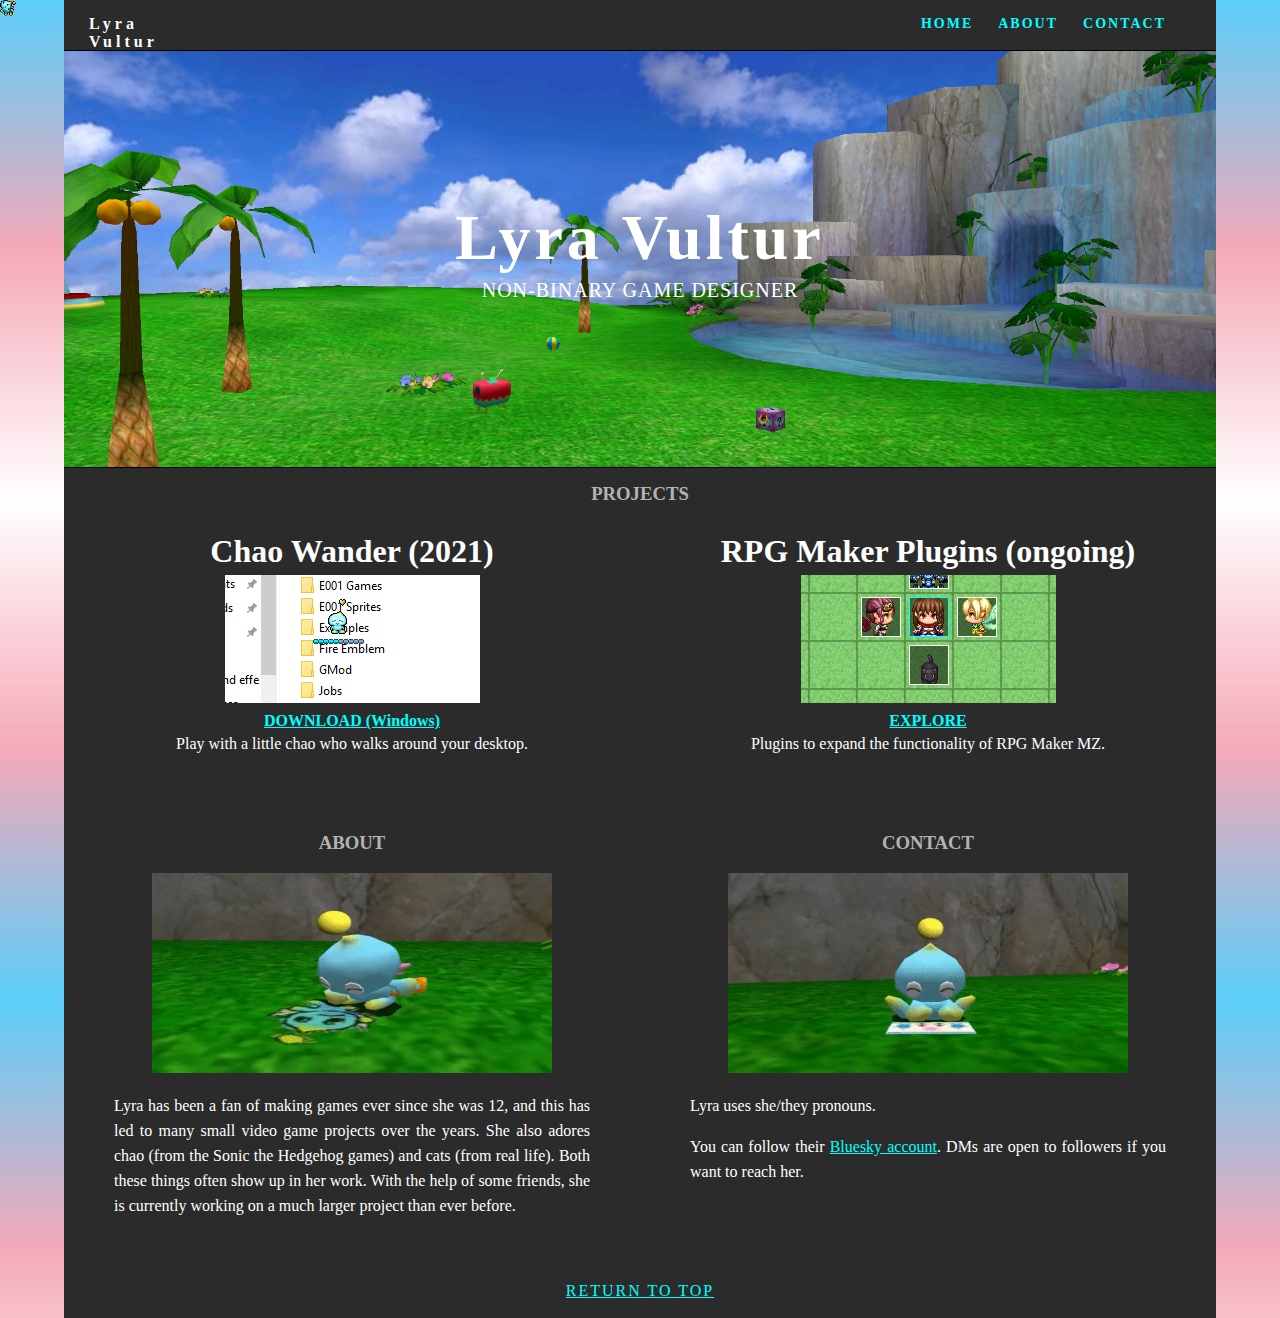
<file: index.html>
<!doctype html>
<html lang="en-US">
<head>
<meta charset="utf-8">
<meta http-equiv="X-UA-Compatible" content="IE=edge">
<meta name="viewport" content="width=device-width, initial-scale=1">
<title>Lyra Vultur</title>
<link href="css/singlePageTemplate.css" rel="stylesheet" type="text/css">
<link rel="icon" type="image/x-icon" href="images/favicon.ico">
<!--The following script tag downloads a font from the Adobe Edge Web Fonts server for use within the web page. We recommend that you do not modify it.-->
<script>var __adobewebfontsappname__="dreamweaver"</script>
<script src="http://use.edgefonts.net/source-sans-pro:n2:default.js" type="text/javascript"></script>
<script src="scripts/follow_cursor.js" type="text/javascript"></script>
<script src="scripts/sparkles2.js" type="text/javascript"></script>
<!-- HTML5 shim and Respond.js for IE8 support of HTML5 elements and media queries -->
<!-- WARNING: Respond.js doesn't work if you view the page via file:// -->
<!--[if lt IE 9]>
      <script src="https://oss.maxcdn.com/html5shiv/3.7.2/html5shiv.min.js"></script>
      <script src="https://oss.maxcdn.com/respond/1.4.2/respond.min.js"></script>
    <![endif]-->
</head>
<body>
<div id="lilbab" class="lilbab"><img src="images/lilbab.gif"></div>
<!-- Main Container -->
<div class="container"> 
  <!-- Navigation -->
  <header> <a href="">
    <h4 class="logo">Lyra Vultur</h4>
    </a>
    <nav>
      <ul>
        <li><a href="#hero">HOME</a></li>
        <li><a href="#about">ABOUT</a></li>
        <li> <a href="#contact">CONTACT</a></li>
      </ul>
    </nav>
  </header>
  <!-- Hero Section -->
  <section class="hero" id="hero">
    <h2 class="hero_header">Lyra Vultur</h2>
    <p class="tagline">Non-binary game designer</p>
  </section>
  <!-- About Section -->
  <!-- Stats Gallery Section -->
  <div class="gallery">
   <h3>PROJECTS</h3>
    <div class="thumbnail">
      <h1 class="stats">Chao Wander (2021)</h1>
      <p><img src="images/chaowander_thumb.png"></p>
		<h4><a href="download/chao-wander.zip">DOWNLOAD (Windows)</a></h4>
      <p>Play with a little chao who walks around your desktop.</p>
    </div>
    <div class="thumbnail">
      <h1 class="stats">RPG Maker Plugins (ongoing)</h1>
      <p><img src="images/rpgm_plugins.png"></p>
		<h4><a href="https://github.com/LyraVultur/RPGMakerPlugins">EXPLORE</a></h4>
      <p>Plugins to expand the functionality of RPG Maker MZ.</p>
    </div>
  </div>
  <!-- More Info Section -->
  <footer>
    <article class="footer_column">
      <h3>ABOUT</h3>
      <img src="images/Crayon.gif" alt="" width="421" height="314" class="cards"/>
      <p>Lyra has been a fan of making games ever since she was 12, and this has led to many small video game projects over the years. She also adores chao (from the Sonic the Hedgehog games) and cats (from real life). Both these things often show up in her work. With the help of some friends, she is currently working on a much larger project than ever before. </p>
    </article>
    <article class="footer_column">
      <h3>CONTACT</h3>
      <img src="images/Picture_book.gif" alt="" width="421" height="314" class="cards"/>
      <p>Lyra uses she/they pronouns.</p><p>You can follow their <a href="https://bsky.app/profile/lyravultur.bsky.social">Bluesky account</a>. DMs are open to followers if you want to reach her.</p>
    </article>
  </footer>
  <!-- Footer Section -->
  <!-- Copyrights Section -->
	<div class="copyright"><p><a href="#top">Return to top</a></p></div>
</div>
<!-- Main Container Ends -->
</body>
</html>
</file>
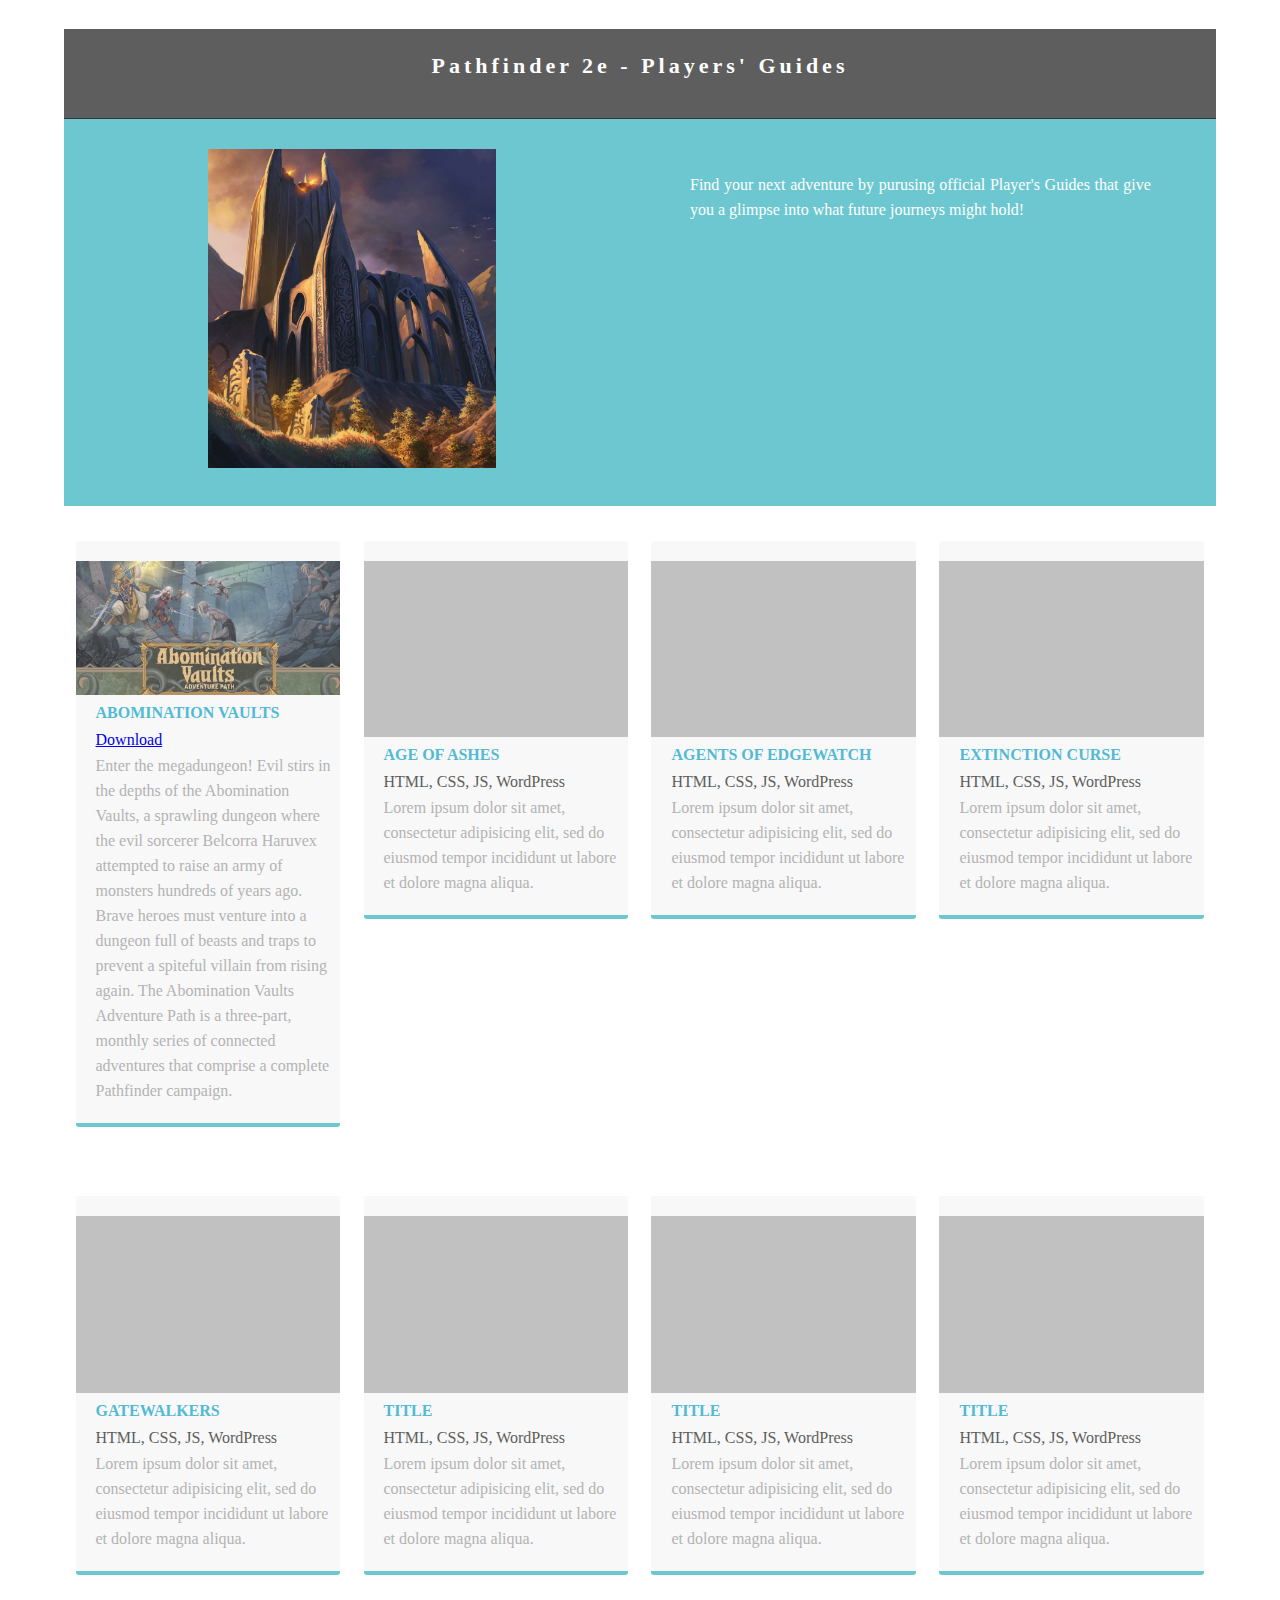
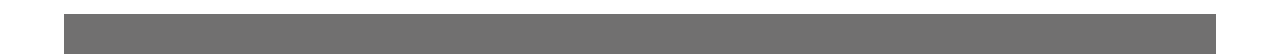
<file: pf2e/playerguides.html>
<!doctype html>
<html>
<head>
<meta charset="utf-8">
<meta http-equiv="X-UA-Compatible" content="IE=edge">
<meta name="viewport" content="width=device-width, initial-scale=1">
<title>Pathfinder 2e - Players' Guides</title>
<link href="css/simpleGridTemplate.css" rel="stylesheet" type="text/css">
</head>
<body>
<!-- Main Container -->
<div class="container"> 
  <!-- Header -->
  <header class="header">
    <h4 class="logo">Pathfinder 2e - Players' Guides</h4>
  </header>
  <!-- Hero Section -->
  <section class="intro">
    <div class="column"> <img src="images/profile.png" alt="" class="profile"> </div>
    <div class="column">
      <p>Find your next adventure by purusing official Player's Guides that give you a glimpse into what future journeys might hold!</p>
</div>
  </section>
  <!-- Stats Gallery Section -->
  <div class="gallery">
    <div class="thumbnail"> <a href="#"><img src="images/abom.jpg" alt="" width="2000" class="cards"/></a>
      <h4>ABOMINATION VAULTS</h4>
      <p class="tag"><a href="https://downloads.paizo.com/AbominationVaults_PlayersGuide.pdf">Download</a></p>
      <p class="text_column">Enter the megadungeon! Evil stirs in the depths of the Abomination Vaults, a sprawling dungeon where the evil sorcerer Belcorra Haruvex attempted to raise an army of monsters hundreds of years ago. Brave heroes must venture into a dungeon full of beasts and traps to prevent a spiteful villain from rising again. The Abomination Vaults Adventure Path is a three-part, monthly series of connected adventures that comprise a complete Pathfinder campaign.</p>
    </div>
    <div class="thumbnail"> <a href="#"><img src="images/bkg_06.jpg" alt="" width="2000" class="cards"/></a>
      <h4>AGE OF ASHES</h4>
      <p class="tag">HTML, CSS, JS, WordPress</p>
      <p class="text_column">Lorem ipsum dolor sit amet, consectetur adipisicing elit, sed do eiusmod tempor incididunt ut labore et dolore magna aliqua.</p>
    </div>
    <div class="thumbnail"> <a href="#"><img src="images/bkg_06.jpg" alt="" width="2000" class="cards"/></a>
      <h4>AGENTS OF EDGEWATCH</h4>
      <p class="tag">HTML, CSS, JS, WordPress</p>
      <p class="text_column">Lorem ipsum dolor sit amet, consectetur adipisicing elit, sed do eiusmod tempor incididunt ut labore et dolore magna aliqua.</p>
    </div>
    <div class="thumbnail"> <a href="#"><img src="images/bkg_06.jpg" alt="" width="2000" class="cards"/></a>
      <h4>EXTINCTION CURSE</h4>
      <p class="tag">HTML, CSS, JS, WordPress</p>
      <p class="text_column">Lorem ipsum dolor sit amet, consectetur adipisicing elit, sed do eiusmod tempor incididunt ut labore et dolore magna aliqua.</p>
    </div>
  </div>
  <div class="gallery">
    <div class="thumbnail"> <a href="#"><img src="images/bkg_06.jpg" alt="" width="2000" class="cards"/></a>
      <h4>GATEWALKERS</h4>
      <p class="tag">HTML, CSS, JS, WordPress</p>
      <p class="text_column">Lorem ipsum dolor sit amet, consectetur adipisicing elit, sed do eiusmod tempor incididunt ut labore et dolore magna aliqua.</p>
    </div>
    <div class="thumbnail"> <a href="#"><img src="images/bkg_06.jpg" alt="" width="2000" class="cards"/></a>
      <h4>TITLE</h4>
      <p class="tag">HTML, CSS, JS, WordPress</p>
      <p class="text_column">Lorem ipsum dolor sit amet, consectetur adipisicing elit, sed do eiusmod tempor incididunt ut labore et dolore magna aliqua.</p>
    </div>
    <div class="thumbnail"> <a href="#"><img src="images/bkg_06.jpg" alt="" width="2000" class="cards"/></a>
      <h4>TITLE</h4>
      <p class="tag">HTML, CSS, JS, WordPress</p>
      <p class="text_column">Lorem ipsum dolor sit amet, consectetur adipisicing elit, sed do eiusmod tempor incididunt ut labore et dolore magna aliqua.</p>
    </div>
    <div class="thumbnail"> <a href="#"><img src="images/bkg_06.jpg" alt="" width="2000" class="cards"/></a>
      <h4>TITLE</h4>
      <p class="tag">HTML, CSS, JS, WordPress</p>
      <p class="text_column">Lorem ipsum dolor sit amet, consectetur adipisicing elit, sed do eiusmod tempor incididunt ut labore et dolore magna aliqua.</p>
    </div>
  </div>
  <!-- Footer Section -->
  <!-- Copyrights Section -->
  <div class="copyright"> </div>
</div>
<!-- Main Container Ends -->
</body>
</html>
</file>
<file: css/singlePageTemplate.css>
@charset "UTF-8";
/* Body */
body {
	font-family: source-sans-pro;
	background-color: black;
	background-image: linear-gradient(#5BCEFA, #F5A9B8, white, #F5A9B8, #5BCEFA);
	margin-top: 0px;
	margin-right: 0px;
	margin-bottom: 0px;
	margin-left: 0px;
	font-style: normal;
	font-weight: 200;
}

a:link {
  color: cyan;
}

a:visited {
  color: yellow;
}

a:hover {
  color: yellow;
}

a:active {
  color: greenyellow;
}

.lilbab { 
	width: 16px; 
	height: 16px; 
	position: absolute; 
}

/* Container */
.container {
	width: 90%;
	margin-left: auto;
	margin-right: auto;
	height: 1000px;
	background-color: black;
}
/* Navigation */
header {
	width: 100%;
	height: 5%;
	background-color: #2B2B2B;
	border-bottom: 1px solid black;
}
.logo {
	color: #fff;
	font-weight: bold;
	text-align: undefined;
	width: 10%;
	float: left;
	margin-top: 15px;
	margin-left: 25px;
	letter-spacing: 4px;
}
nav {
	float: right;
	width: 50%;
	text-align: right;
	margin-right: 25px;
}
header nav ul {
	list-style: none;
	float: right;
}
nav ul li {
	float: left;
	color: #FFFFFF;
	font-size: 14px;
	text-align: left;
	margin-right: 25px;
	letter-spacing: 2px;
	font-weight: bold;
	transition: all 0.3s linear;
}
ul li a {
	color: #FFFFFF;
	text-decoration: none;
}
ul li:hover a {
	color: #2C9AB7;
}
.hero_header {
	color: #FFFFFF;
	text-align: center;
	margin-top: 0px;
	margin-right: 0px;
	margin-bottom: 0px;
	margin-left: 0px;
	letter-spacing: 4px;
	font-size: 64px;
}
/* Hero Section */
.hero {
	background-color: #4E0076;
	background-image: url("../images/cwe-chao-garden-day.png");
	background-size: cover;
	background-repeat: no-repeat;
	background-position: center;
	padding-top: 150px;
	padding-bottom: 150px;
}
.light {
	font-weight: bold;
	color: #717070;
}
.tagline {
	text-align: center;
	color: #FFFFFF;
	margin-top: 4px;
	font-weight: lighter;
	font-size: 20px;
	text-transform: uppercase;
	letter-spacing: 1px;
}
/* About Section */
.text_column {
	width: 29%;
	text-align: justify;
	font-weight: lighter;
	line-height: 25px;
	float: left;
	padding-left: 20px;
	padding-right: 20px;
	color: #A3A3A3;
}
.about {
	padding-left: 25px;
	padding-right: 25px;
	padding-top: 1px;
	display: inline-block;
	background-color: #2B2B2B;
	margin-top: 0px;
}
/* Stats Gallery */
.stats {
	color: white;
	margin-bottom: 5px;
}
.gallery {
	clear: both;
	display: inline-block;
	width: 100%;
	background-color: #2B2B2B;
	/* [disabled]min-width: 400px;
*/
	padding-bottom: 35px;
	padding-top: 0px;
	margin-top: -5px;
	margin-bottom: -5px;
	align-items: center;
	text-align: center;
	border-top: 1px solid black;
	
}
.thumbnail {
	width: 50%;
	text-align: center;
	float: left;
	margin-top: 2px;
}

.gallery h3 {
	margin-top: 15px;
	margin-right: 5px;
	margin-bottom: 5px;
	margin-left: 5px;
	color: #B3B3B3;
}

.gallery .thumbnail h4 {
	margin-top: 5px;
	margin-right: 5px;
	margin-bottom: 5px;
	margin-left: 5px;
}

.gallery .thumbnail p {
	margin-top: 0px;
	margin-right: 0px;
	margin-bottom: 0px;
	margin-left: 0px;
	color: white;
}
/* Parallax Section */
.banner {
	background-color: #2D9AB7;
	background-image: url(../images/parallax.png);
	height: 400px;
	background-attachment: fixed;
	background-size: cover;
	background-repeat: no-repeat;
}
.parallax {
	color: #FFFFFF;
	text-align: right;
	padding-right: 100px;
	padding-top: 110px;
	letter-spacing: 2px;
	margin-top: 0px;
}
.parallax_description {
	color: #FFFFFF;
	text-align: right;
	padding-right: 100px;
	width: 30%;
	float: right;
	font-weight: lighter;
	line-height: 23px;
	margin-top: 0px;
	margin-right: 0px;
	margin-bottom: 0px;
	margin-left: 0px;
}
/* More info */
footer {
	background-color: #2B2B2B;
	padding-bottom: 35px;
	margin-bottom: -5px;
}
.footer_column {
	width: 50%;
	text-align: center;
	padding-top: 30px;
	float: left;
}
footer .footer_column h3 {
	color: #B3B3B3;
	text-align: center;
}
footer .footer_column p {
	color: #FFFFFF;
	background-color: #2B2B2B;
}
.cards {
	width: 100%;
	height: auto;
	max-width: 400px;
	max-height: 200px;
}
footer .footer_column p {
	padding-left: 30px;
	padding-right: 30px;
	text-align: justify;
	line-height: 25px;
	font-weight: lighter;
	margin-left: 20px;
	margin-right: 20px;
}
.button {
	width: 200px;
	margin-top: 40px;
	margin-right: auto;
	margin-bottom: auto;
	margin-left: auto;
	padding-top: 20px;
	padding-right: 10px;
	padding-bottom: 20px;
	padding-left: 10px;
	text-align: center;
	vertical-align: middle;
	border-radius: 0px;
	text-transform: uppercase;
	font-weight: bold;
	letter-spacing: 2px;
	border: 3px solid #FFFFFF;
	color: #FFFFFF;
	transition: all 0.3s linear;
}
.button:hover {
	background-color: #FEFEFE;
	color: #C4C4C4;
	cursor: pointer;
}
.copyright {
	text-align: center;
	padding-top: 2px;
	padding-bottom: 2px;
	margin-top: -5px;
	background-color: #2B2B2B;
	color: #FFFFFF;
	text-transform: uppercase;
	font-weight: lighter;
	letter-spacing: 2px;
	border-top-width: 2px;
	border-top: 1px solid black;
}
.footer_banner {
	background-color: #B3B3B3;
	padding-top: 60px;
	padding-bottom: 60PX;
	margin-bottom: 0px;
	background-image: url(../images/pattern.png);
	background-repeat: repeat;
}
footer {
	display: inline-block;
}
.hidden {
	display: none;
}

/* Mobile */
@media (max-width: 320px) {
.logo {
	width: 100%;
	text-align: center;
	margin-top: 13px;
	margin-right: 0px;
	margin-bottom: 0px;
	margin-left: 0px;
}
.container header nav {
	margin-top: 0px;
	margin-right: 0px;
	margin-bottom: 0px;
	margin-left: 0px;
	width: 100%;
	float: none;
	display: none;
}
header nav ul {
}
nav ul li {
	margin-top: 0px;
	margin-right: 0px;
	margin-bottom: 0px;
	margin-left: 0px;
	width: 100%;
	text-align: center;
}
.text_column {
	width: 100%;
	text-align: justify;
	padding-top: 0px;
	padding-right: 0px;
	padding-bottom: 0px;
	padding-left: 0px;
}
.thumbnail {
	width: 100%;
}
.footer_column {
	width: 100%;
	margin-top: 0px;
}
.parallax {
	text-align: center;
	margin-top: 0px;
	margin-right: 0px;
	margin-bottom: 0px;
	margin-left: 0px;
	padding-top: 40%;
	padding-right: 0px;
	padding-bottom: 0px;
	padding-left: 0px;
	width: 100%;
	font-size: 18px;
}
.parallax_description {
	padding-top: 0px;
	padding-right: 0px;
	padding-bottom: 0px;
	padding-left: 0px;
	width: 90%;
	margin-top: 25px;
	margin-right: 0px;
	margin-bottom: 0px;
	margin-left: 12px;
	float: none;
	text-align: center;
}
.banner {
	background-color: #2D9AB7;
	background-image: none;
}
.tagline {
	margin-top: 20px;
	line-height: 22px;
}
.hero_header {
	padding-left: 10px;
	padding-right: 10px;
	line-height: 22px;
	text-align: center;
}
}

/* Small Tablets */
@media (min-width: 321px)and (max-width: 767px) {
.logo {
	width: 100%;
	text-align: center;
	margin-top: 13px;
	margin-right: 0px;
	margin-bottom: 0px;
	margin-left: 0px;
	color: #043745;
}
.container header nav {
	margin-top: 0px;
	margin-right: 0px;
	margin-bottom: 0px;
	margin-left: 0px;
	width: 100%;
	float: none;
	overflow: auto;
	display: inline-block;
	background: #52bad5;
}
header nav ul {
	padding: 0px;
	float: none;
}
nav ul li {
	margin-top: 0px;
	margin-right: 0px;
	margin-bottom: 0px;
	margin-left: 0px;
	width: 100%;
	text-align: center;
	padding-top: 8px;
	padding-bottom: 8px;
}
.text_column {
	width: 100%;
	text-align: left;
	padding-top: 0px;
	padding-right: 0px;
	padding-bottom: 0px;
	padding-left: 0px;
}
.thumbnail {
	width: 100%;
}
.footer_column {
	width: 100%;
	margin-top: 0px;
}
.parallax {
	text-align: center;
	margin-top: 0px;
	margin-right: 0px;
	margin-bottom: 0px;
	margin-left: 0px;
	padding-top: 40%;
	padding-right: 0px;
	padding-bottom: 0px;
	padding-left: 0px;
	width: 100%;
	font-size: 18px;
}
.parallax_description {
	padding-top: 0px;
	padding-right: 0px;
	padding-bottom: 0px;
	padding-left: 0px;
	margin-top: 30%;
	margin-right: 0px;
	margin-bottom: 0px;
	margin-left: 0px;
	float: none;
	width: 100%;
	text-align: center;
}
.thumbnail {
	width: 50%;
}
.parallax {
	margin-top: 0px;
	margin-right: 0px;
	margin-bottom: 0px;
	margin-left: 0px;
	padding-right: 0px;
	padding-bottom: 0px;
	padding-left: 0px;
	padding-top: 20%;
}
.parallax_description {
	margin-top: 0px;
	margin-right: 0px;
	margin-bottom: 0px;
	margin-left: 0px;
	width: 100%;
	padding-top: 30px;
}
.banner {
	padding-left: 20px;
	padding-right: 20px;
}
.footer_column {
	width: 100%;
}
}

/* Small Desktops */
@media (min-width: 768px) and (max-width: 1096px) {
.text_column {
	width: 100%;
}
.thumbnail {
	width: 50%;
}
.text_column {
	width: 100%;
	margin-top: 0px;
	margin-right: 0px;
	margin-bottom: 0px;
	margin-left: 0px;
	padding-top: 0px;
	padding-right: 0px;
	padding-bottom: 0px;
	padding-left: 0px;
}
.banner {
	margin-top: 0px;
	padding-top: 0px;
}
}
</file>
<file: pf2e/css/simpleGridTemplate.css>
@charset "UTF-8";
/* Body */
body {
	font-family: Cambria, "Hoefler Text", "Liberation Serif", Times, "Times New Roman", serif;
	background-color: #FFFFFF;
	margin: 0;
}
/* Container */
.container {
	width: 90%;
	margin-left: auto;
	margin-right: auto;
	background-color: #FFFFFF;
}
/* Header */
header {
	width: 100%;
	height: 8%;
	background-color: #5D5E5D;
	border-bottom: 1px solid #353635;
}
.logo {
	color: #fff;
	font-weight: bold;
	margin-left: auto;
	letter-spacing: 4px;
	margin-right: auto;
	text-align: center;
	padding-top: 15px;
	line-height: 2em;
	font-size: 22px;
}
.hero_header {
	color: #FFFFFF;
	text-align: center;
	margin: 0;
	letter-spacing: 4px;
}
/* About Section */
.text_column {
	width: 90%;
	text-align: left;
	font-weight: lighter;
	line-height: 25px;
	float: left;
	padding-left: 20px;
	padding-right: 20px;
	color: #A3A3A3;
}
.gallery {
	clear: both;
	display: inline-block;
	width: 100%;
	background-color: #FFFFFF;
	/* [disabled]min-width: 400px;
*/
	padding-bottom: 35px;
	padding-top: 0px;
	margin-top: -5px;
	margin-bottom: 0px;
}
.thumbnail {
	width: 23%;
	text-align: center;
	float: left;
	margin-top: 35px;
	background-color: #F8F8F8;
	padding-bottom: 20px;
	margin-left: 1%;
	margin-right: 1%;
	border-radius: 3px;
	padding-top: 20px;
	border-bottom: 4px solid #6DC7D0;
}
.gallery .thumbnail h4 {
	margin-top: 5px;
	margin-bottom: 5px;
	color: #52BAD5;
	text-align: left;
	padding-left: 20px;
	padding-right: 20px;
}
.gallery .thumbnail p {
	margin: 0;
	color: #B3B3B3;
	text-align: left;
	padding-left: 20px;
}
/* More info */
.intro {
	background-color: #FFFFFF;
	padding-bottom: 35px;
}
.column {
	width: 50%;
	text-align: center;
	padding-top: 30px;
	float: left;
}
.intro .column h3 {
	color: #FFFFFF;
	text-align: center;
}
.intro .column p {
	color: #FFFFFF;
}
.cards {
	width: 100%;
	height: auto;
	max-width: 400px;
	max-height: 200px;
	opacity: 0.8;
}
.intro .column p {
	padding-left: 30px;
	padding-right: 30px;
	text-align: justify;
	line-height: 25px;
	font-weight: lighter;
	margin-left: 20px;
	margin-right: 20px;
	width: 80%;
	margin-top: 4%;
}
.button {
	width: 200px;
	margin-top: 40px;
	margin-right: auto;
	margin-bottom: auto;
	margin-left: auto;
	padding-top: 20px;
	padding-right: 10px;
	padding-bottom: 20px;
	padding-left: 10px;
	text-align: center;
	vertical-align: middle;
	border-radius: 0px;
	text-transform: uppercase;
	font-weight: bold;
	letter-spacing: 2px;
	border: 3px solid #FFFFFF;
	color: #FFFFFF;
	transition: all 0.3s linear;
}
.button:hover {
	background-color: #6DC7D0;
	color: #FFFFFF;
	cursor: pointer;
}
.copyright {
	text-align: center;
	padding-top: 20px;
	padding-bottom: 20px;
	background-color: #717070;
	color: #FFFFFF;
	text-transform: uppercase;
	font-weight: lighter;
	letter-spacing: 2px;
	border-top-width: 2px;
}
footer {
	background-color: #B3B3B3;
	padding-top: 60px;
	padding-bottom: 60PX;
}
.intro {
	display: inline-block;
	background-color: #6DC7D0;
}
.profile {
	width: 50%;
}
.gallery .thumbnail .tag {
	color: #5D5E5D;
	padding-bottom: 4px;
	padding-top: 4px;
	text-align: left;
	padding-left: 20px;
	padding-right: 20px;
}

/* Mobile */
@media (max-width: 320px) {
.logo {
	width: 100%;
	text-align: center;
	margin-top: 13px;
	margin-right: 0px;
	margin-bottom: 0px;
	margin-left: 0px;
}
.text_column {
	width: 100%;
	text-align: justify;
	padding: 0;
}
.intro .column p {
	width: 80%;
	margin-left: 0px;
}
.text_column {
	padding-left: 20px;
}
.thumbnail {
	width: 100%;
}
.column {
	width: 100%;
	margin-top: 0px;
}
.hero_header {
	padding-left: 10px;
	padding-right: 10px;
	line-height: 22px;
	text-align: center;
}
}

/* Small Tablets */
@media (min-width: 321px)and (max-width: 767px) {
.logo {
	width: 100%;
	text-align: center;
	margin-top: 13px;
	margin-right: 0px;
	margin-bottom: 0px;
	margin-left: 0px;
}
.text_column {
	width: 100%;
	text-align: left;
	padding: 0;
}
.thumbnail {
	width: 100%;
}
.column {
	width: 100%;
	margin-top: 0px;
}
.thumbnail {
	width: 100%;
}
.text_column {
	padding-left: 20px;
	padding-right: 20px;
	width: 90%;
}
.column {
	width: 100%;
	margin-left: 0px;
	margin-right: 0px;
}
.profile {
	width: 100%;
}
.intro .column p {
	width: 90%;
	text-align: center;
	padding-left: 0px;
}
}

/* Small Desktops */
@media (min-width: 768px) and (max-width: 1096px) {
.text_column {
	width: 100%;
}
.thumbnail {
	width: 48%;
}
.text_column {
	width: 90%;
	margin: 0;
	padding: 20px;
}
.intro .column p {
	width: 80%;
}
}
</file>
